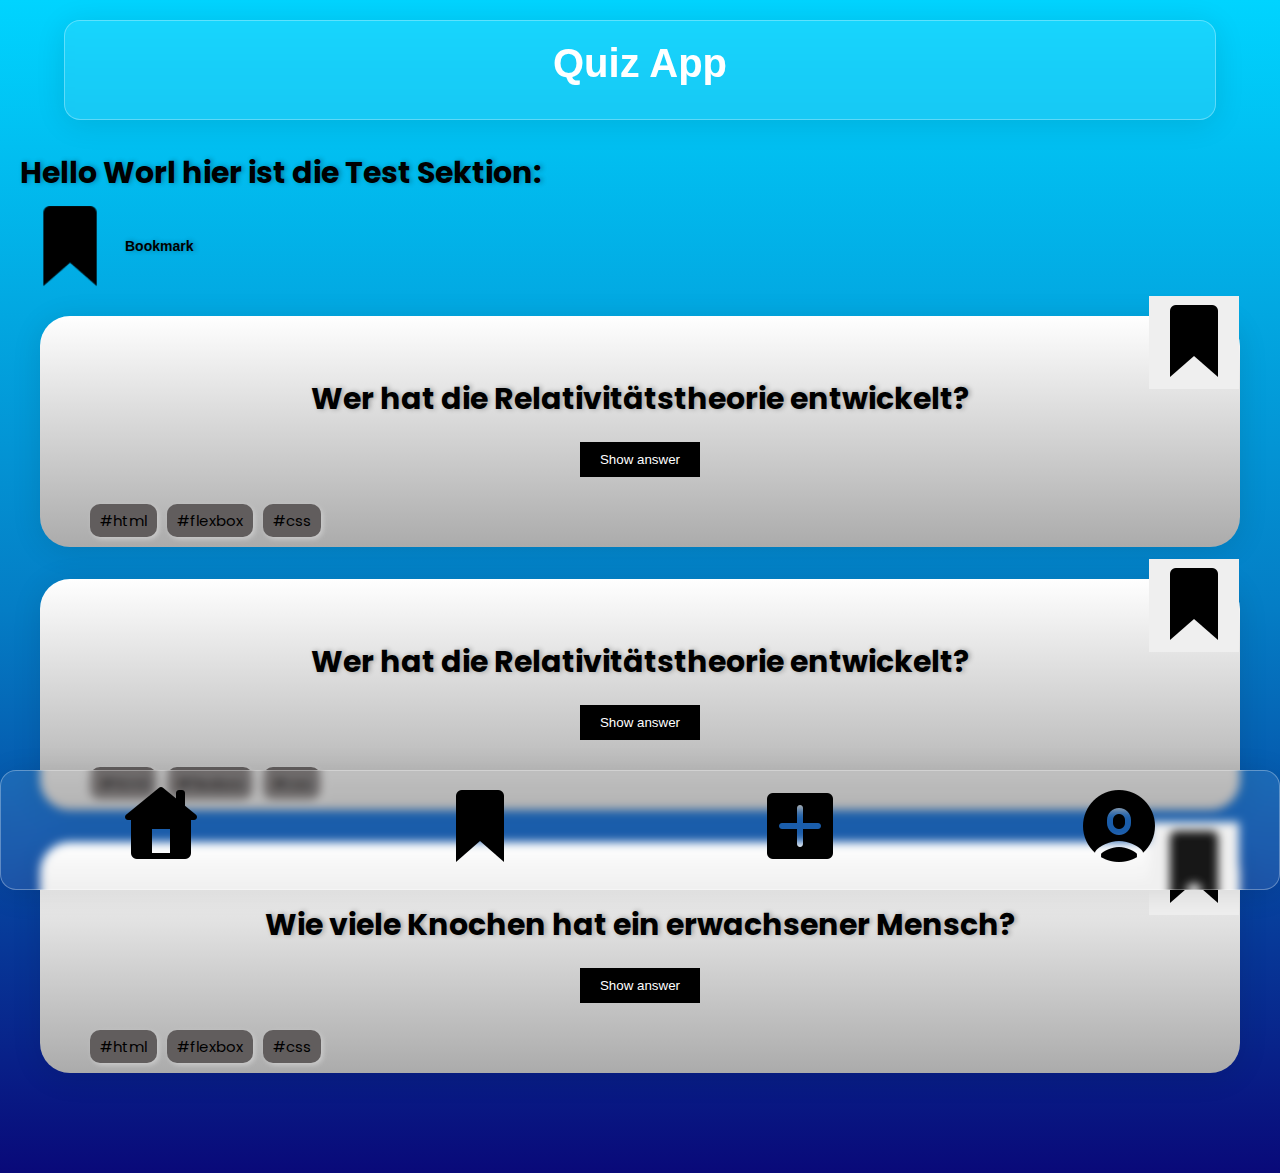
<file: index.html>
<!DOCTYPE html>

<html lang="de">
	<head>
		<meta charset="UTF-8" />
		<script src="./index.js"></script>
		<meta http-equiv="X-UA-Compatible" content="IE=edge" />
		<meta name="viewport" content="width= , initial-scale=1.0" />
		<title>Quiz-App</title>
		<link rel="stylesheet" href="./components/style.css" />
		<link
			rel="stylesheet"
			href="https://fonts.googleapis.com/css2?family=Material+Symbols+Rounded:opsz,wght,FILL,GRAD@20..48,100..700,0..1,-50..200"
		/>
	</head>

	<section class="test_section">		<h2>Hello Worl hier ist die Test Sektion:</h2>
		<button id="bookmarktest" class="bookmark-button" aria-label="Bookmark">
			<img
				class="bookmark-icon"
				src="./icons/bookmark.png"
				alt="Bookmark Icon"
			/>
			<span class="bookmark-text">Bookmark</span>
		</button>


	<header>
		<div class="header">
			<div class="header_box">
				<div class="header_text"></div>
				<h1 class="header__title">Quiz App</h1>
			</div>
		</div>
	</header>

	<body>
		<main>
			<ul class=".card-list">
				<!--
                FIRST CARD
              -->
				<li class="card-list__item">
					<article class="questioncard">
						<h2 class="card__question">
							Wer hat die Relativitätstheorie entwickelt?
						</h2>
						<button class="card__button-answer" type="button">
							Show answer
						</button>
						<p id="answer" class="answer">Albert Einstein</p>

						<ul class="card__tag-list">
							<li class="hashtag">#html</li>
							<li class="hashtag">#flexbox</li>
							<li class="hashtag">#css</li>
						</ul>
						<div class="card__button-bookmark">
							<button
								id="bookmark_button"
								class="bookmark"
								aria-label="bookmark"
								type="button"
							>
								<img src="/icons/bookmark.png" alt="bookmark" />
							</button>
						</div>
					</article>
				</li>
				<!--
                SECOND CARD
              -->
				<li class="card-list__item">
					<article class="questioncard">
						<h2 class="card__question">
							Wer hat die Relativitätstheorie entwickelt?
						</h2>
						<button class="card__button-answer" type="button">
							Show answer
						</button>
						<p id="answer" class="answer">Albert Einstein</p>

						<ul class="card__tag-list">
							<li class="hashtag">#html</li>
							<li class="hashtag">#flexbox</li>
							<li class="hashtag">#css</li>
						</ul>
						<div class="card__button-bookmark">
							<button
								id="bookmark_button"
								class="bookmark"
								aria-label="bookmark"
								type="button"
							>
								<img src="/icons/bookmark.png" alt="bookmark" />
							</button>
						</div>
					</article>
				</li>
				<!--
                THIRD CARD
              -->

				<li class="card-list__item">
					<article class="questioncard">
						<h2 class="card__question">
							Wie viele Knochen hat ein erwachsener Mensch?
						</h2>
						<button class="card__button-answer" type="button">
							Show answer
						</button>
						<p id="answer" class="answer" style="display: none">
							Ein erwachsener Mensch hat 206 Knochen.
						</p>
						<button class="bookmark">
							<img src="/icons/bookmark.png" alt="bookmark" />
						</button>
						<ul class="card__tag-list">
							<li class="hashtag">#html</li>
							<li class="hashtag">#flexbox</li>
							<li class="hashtag">#css</li>
						</ul>
						<div class="card__button-bookmark">
							<button class="bookmark" aria-label="bookmark" type="button">
								<img src="/icons/bookmark.png" alt="bookmark" />
							</button>
						</div>
					</article>
				</li>
			</ul>
		</main>
		<footer>
			<nav>
				<ul class="footer_style">
					<li>
						<a
							class="navigation__link"
							href="./index.html"
							aria-label="go to home page"
							><img
								src="/icons/home.png"
								alt="home"
								height="24px"
								viewbox="0 0 24 24"
								width="24px"
						/></a>
					</li>

					<li>
						<a
							class="navigation__link"
							href="./bookmark.html"
							aria-label="go to bookmarks page"
							><img src="/icons/bookmark.png" alt="bookmark"
						/></a>
					</li>

					<li>
						<a
							class="navigation__link"
							href="./form.html"
							aria-label="go to form page"
							><img src="/icons/form.png" alt="form"
						/></a>
					</li>
					<li>
						<a
							class="navigation__link"
							href="./profile.html"
							aria-label="go to profile page"
							><img src="/icons/profil.png" alt="profil"
						/></a>
					</li>
				</ul>
			</nav>
		</footer>
	</body>
</html>
</file>
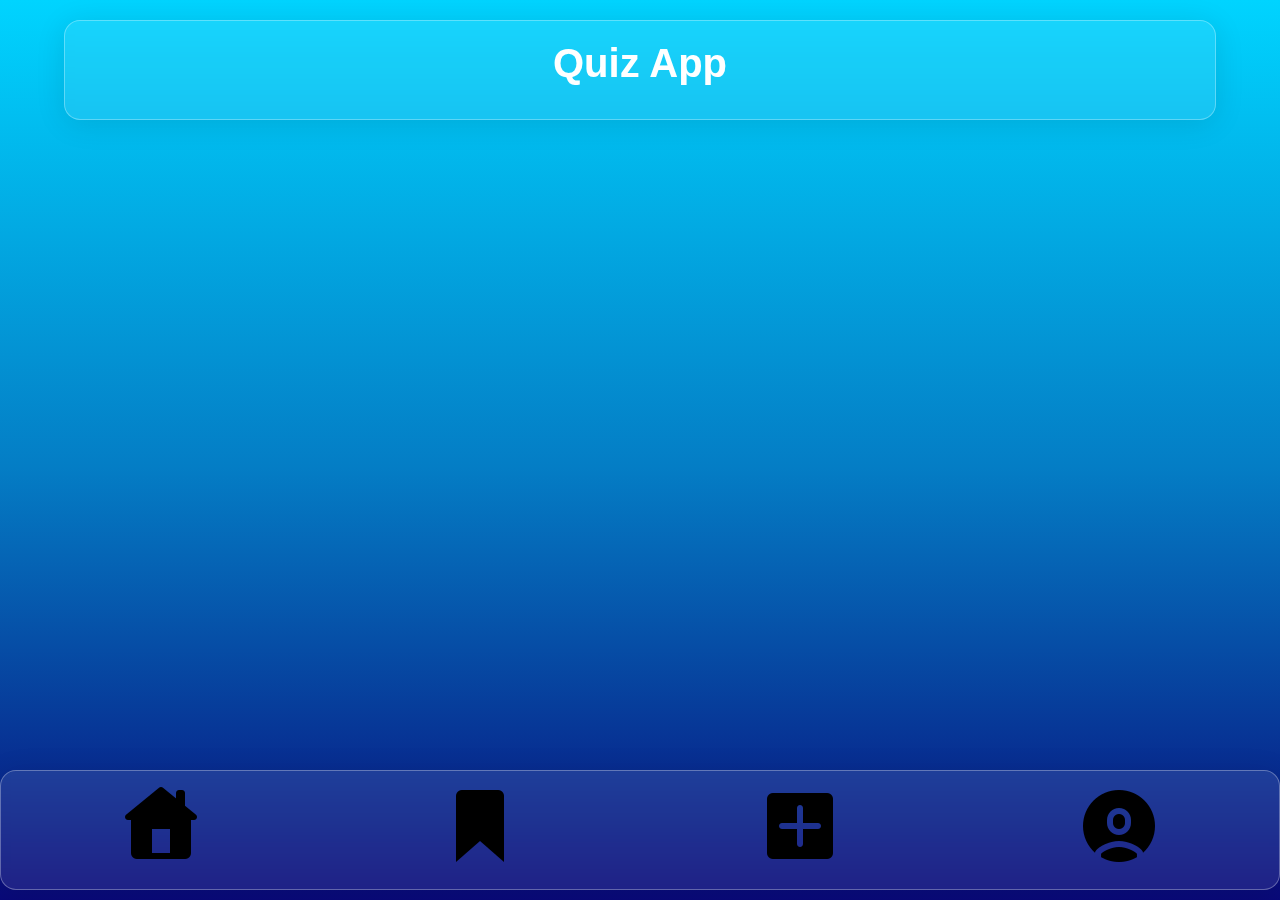
<file: bookmark.html>
<!DOCTYPE html>
<html lang="en">
	<head>
		<meta charset="UTF-8" />
		<meta http-equiv="X-UA-Compatible" content="IE=edge" />
		<meta name="viewport" content="width= , initial-scale=1.0" />
		<!-- <link rel="stylesheet" href="style.css" /> -->
		<link rel="stylesheet" href="./components/style.css" />
		<link
			rel="stylesheet"
			href="https://fonts.googleapis.com/css2?family=Material+Symbols+Rounded:opsz,wght,FILL,GRAD@20..48,100..700,0..1,-50..200"
		/>
	</head>

	<header>
		<div class="header">
			<div class="header_box">
				<div class="header_text"></div>
				<h1 class="header__title">Quiz App</h1>
			</div>
		</div>
	</header>
	<body></body>

	<footer>
		<nav>
			<ul class="footer_style">
				<li>
					<a
						class="navigation__link"
						href="./index.html"
						aria-label="go to home page"
						><img
							src="/icons/home.png"
							alt="home"
							height="24px"
							viewbox="0 0 24 24"
							width="24px"
					/></a>
				</li>

				<li>
					<a
						class="navigation__link"
						href="./bookmark.html"
						aria-label="go to bookmarks page"
						><img src="/icons/bookmark.png" alt="bookmark"
					/></a>
				</li>

				<li>
					<a
						class="navigation__link"
						href="./form.html"
						aria-label="go to form page"
						><img src="/icons/form.png" alt="form"
					/></a>
				</li>
				<li>
					<a
						class="navigation__link"
						href="./profile.html"
						aria-label="go to profile page"
						><img src="/icons/profil.png" alt="profil"
					/></a>
				</li>
			</ul>
		</nav>
	</footer>
</html>
</file>
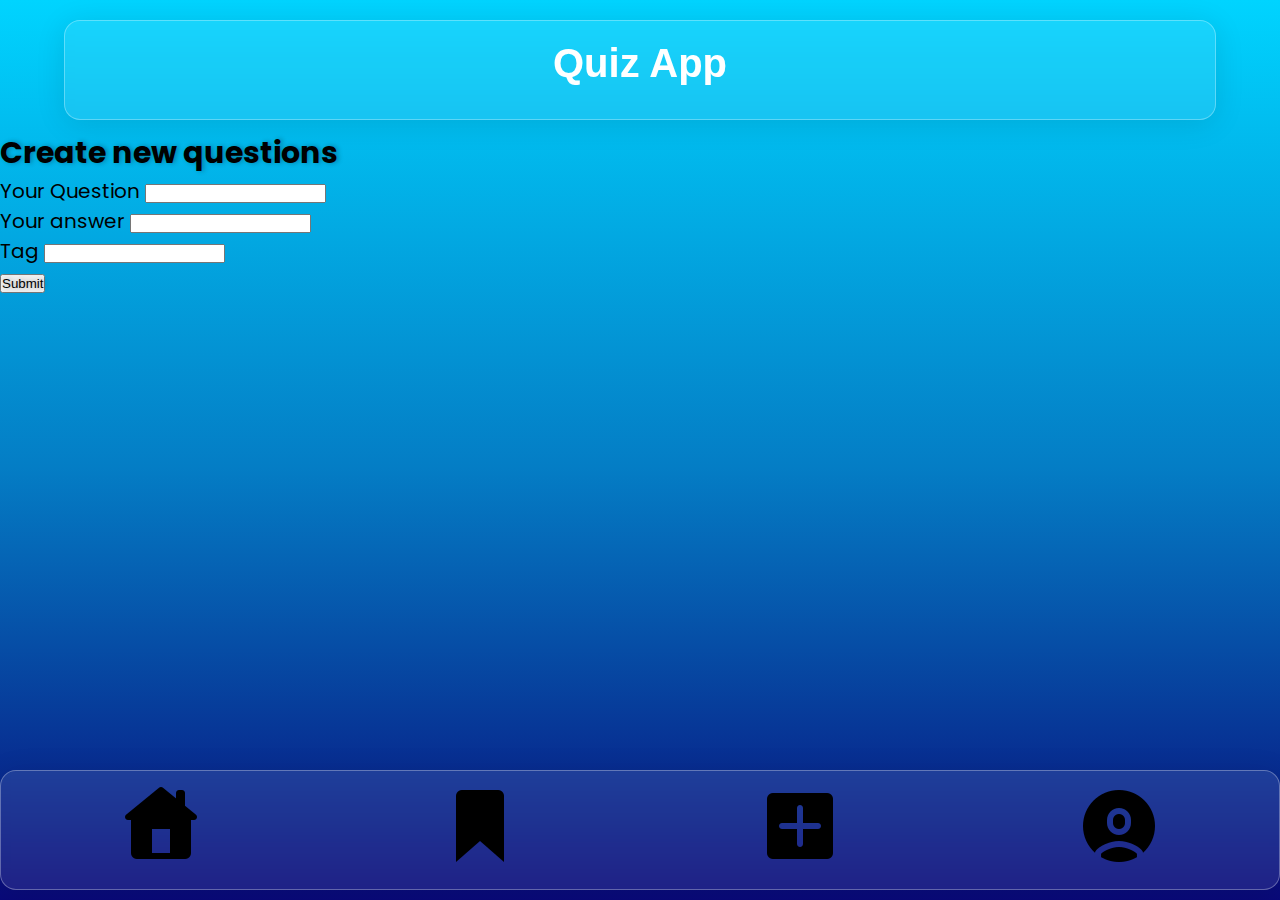
<file: form.html>
<!DOCTYPE html>

<html lang="de">
	<head>
		<meta charset="UTF-8" />
		<script src="./index.js"></script>
		<meta http-equiv="X-UA-Compatible" content="IE=edge" />
		<meta name="viewport" content="width= , initial-scale=1.0" />
		<title>Quiz-App</title>
		<link rel="stylesheet" href="./components/style.css" />
		<link
			rel="stylesheet"
			href="https://fonts.googleapis.com/css2?family=Material+Symbols+Rounded:opsz,wght,FILL,GRAD@20..48,100..700,0..1,-50..200"
		/>
	</head>

	<header>
		<div class="header">
			<div class="header_box">
				<div class="header_text"></div>
				<h1 class="header__title">Quiz App</h1>
			</div>
		</div>
	</header>

	<body>
		<div class="new_question">
			<h2>Create new questions</h2>
			<form id="myForm">
				<div class="form-group">
					<label>Your Question</label>
					<input type="" class="fl" id=""" placeholder="" />
				</div>
				<div class="form-group">
					<label>Your answer</label>
					<input type="" class="fl" id=""" placeholder="" />
				</div>
				<div class="form-group">
					<label>Tag</label>
					<input type="" class="fl" id=""" placeholder="" />
				</div>
				<button type="submit" class="btn btn-primary">Submit</button>
			</form>
		</div>
	</body>

	<footer>
		<nav>
			<ul class="footer_style">
				<li>
					<a
						class="navigation__link"
						href="./index.html"
						aria-label="go to home page"
						><img
							src="/icons/home.png"
							alt="home"
							height="24px"
							viewbox="0 0 24 24"
							width="24px"
					/></a>
				</li>

				<li>
					<a
						class="navigation__link"
						href="./bookmark.html"
						aria-label="go to bookmarks page"
						><img src="/icons/bookmark.png" alt="bookmark"
					/></a>
				</li>

				<li>
					<a
						class="navigation__link"
						href="./form.html"
						aria-label="go to form page"
						><img src="/icons/form.png" alt="form"
					/></a>
				</li>
				<li>
					<a
						class="navigation__link"
						href="./profile.html"
						aria-label="go to profile page"
						><img src="/icons/profil.png" alt="profil"
					/></a>
				</li>
			</ul>
		</nav>
	</footer>
</html>
</file>
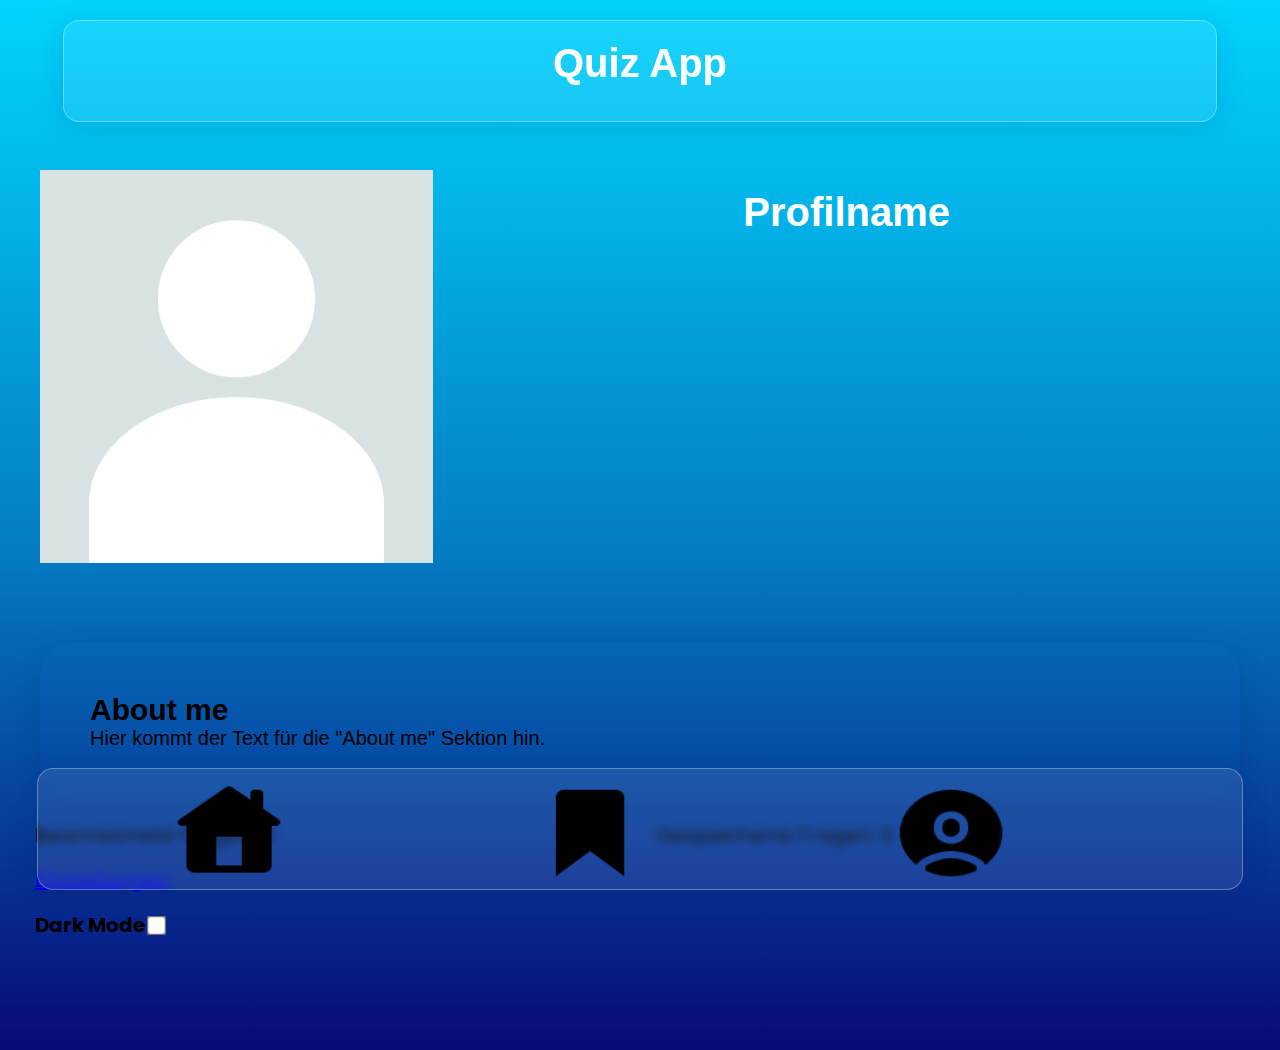
<file: profil.html>
<!DOCTYPE html>
<html lang="en">
	<head>
		<meta charset="UTF-8" />
		<meta http-equiv="X-UA-Compatible" content="IE=edge" />
		<meta name="viewport" content="width= , initial-scale=1.0" />
		<!-- <link rel="stylesheet" href="style.css" /> -->
		<link rel="stylesheet" href="general_settings.css" />
		<link rel="stylesheet" href="header.css" />
		<link rel="stylesheet" href="body.css" />
		<link rel="stylesheet" href="fooder.css" />
		<link rel="stylesheet" href="profil.css" />
		<link
			rel="stylesheet"
			href="https://fonts.googleapis.com/css2?family=Material+Symbols+Rounded:opsz,wght,FILL,GRAD@20..48,100..700,0..1,-50..200"
		/>
	</head>

	<header>
		<div class="header">
			<div class="header_box">
				<div class="header_text"></div>
				<h1 class="headline">Quiz App</h1>
			</div>
		</div>
	</header>

	<body>
		<div class="body_profil">
			<img src="./icons/profil_pic.jpg" alt="Profilbild" />
			<h1>Profilname</h1>
		</div>
		<div class="about_me">
			<h2>About me</h2>
			<p>Hier kommt der Text für die "About me" Sektion hin.</p>
		</div>
		<div class="counter">
			<p>Beantwortete Fragen: <span id="beantwortet-counter">0</span></p>
			<p>Gespeicherte Fragen: <span id="gespeichert-counter">0</span></p>
		</div>
		<div class="settings">
			<a href="einstellungen.html">Einstellungen</a>
		</div>
		<div class="darkmode">
			<label for="dark-mode-switch">Dark Mode</label>
			<input type="checkbox" id="dark-mode-switch" />
		</div>
	</body>

	<footer>
		<div class="fooder">
			<nav>
				<section class="footer_style">
					<ul>
						<li>
							<a href="./index.html"
								><img src="/icons/home.png" alt="home"
							/></a>
						</li>
						<li>
							<a href="./bookmark.html"
								><img src="/icons/bookmark.png" alt="bookmark"
							/></a>
						</li>
						<li>
							<a href="./profil.html"
								><img src="/icons/profil.png" alt="profil"
							/></a>
						</li>
					</ul>
				</section>
			</nav>
		</div>
	</footer>
</html>
</file>
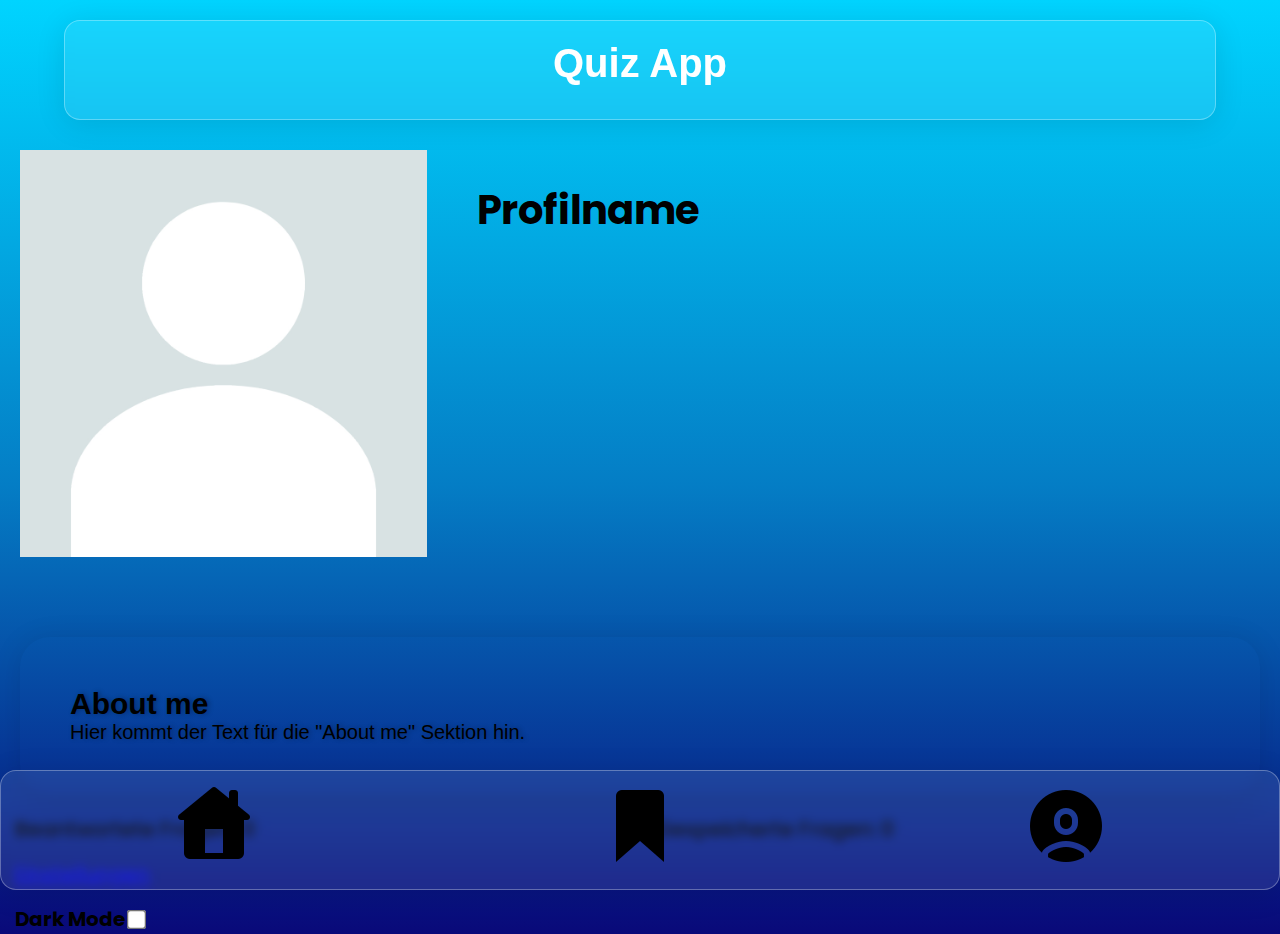
<file: profile.html>
<!DOCTYPE html>
<html lang="en">
	<head>
		<meta charset="UTF-8" />
		<meta http-equiv="X-UA-Compatible" content="IE=edge" />
		<meta name="viewport" content="width= , initial-scale=1.0" />
		<!-- <link rel="stylesheet" href="style.css" /> -->
		<link rel="stylesheet" href="./components/style.css" />
		<link
			rel="stylesheet"
			href="https://fonts.googleapis.com/css2?family=Material+Symbols+Rounded:opsz,wght,FILL,GRAD@20..48,100..700,0..1,-50..200"
		/>
	</head>

	<header>
		<div class="header">
			<div class="header_box">
				<div class="header_text"></div>
				<h1 class="header__title">Quiz App</h1>
			</div>
		</div>
	</header>

	<body>
		<div class="body_profil">
			<img src="./icons/profil_pic.jpg" alt="Profilbild" />
			<h1>Profilname</h1>
		</div>
		<div class="about_me">
			<h2>About me</h2>
			<p>Hier kommt der Text für die "About me" Sektion hin.</p>
		</div>
		<div class="counter">
			<p>Beantwortete Fragen: <span id="beantwortet-counter">0</span></p>
			<p>Gespeicherte Fragen: <span id="gespeichert-counter">0</span></p>
		</div>
		<div class="settings">
			<a href="einstellungen.html">Einstellungen</a>
		</div>
		<div class="darkmode">
			<label for="dark-mode-switch">Dark Mode</label>
			<input type="checkbox" id="dark-mode-switch" />
		</div>
	</body>

	<footer>
		<div>
			<nav>
				<section class="footer_style">
					<ul>
						<li>
							<a
								class="navigation__link"
								href="./index.html"
								aria-label="go to home page"
								><img
									src="/icons/home.png"
									alt="home"
									height="24px"
									viewbox="0 0 24 24"
									width="24px"
							/></a>
						</li>
						<li>
							<a
								class="navigation__link"
								href="./bookmark.html"
								aria-label="go to bookmarks page"
								><img src="/icons/bookmark.png" alt="bookmark"
							/></a>
						</li>
						<li>
							<a
								class="navigation__link"
								href="./profile.html"
								aria-label="go to profile page"
								><img src="/icons/profil.png" alt="profil"
							/></a>
						</li>
					</ul>
				</section>
			</nav>
		</div>
	</footer>
</html>
</file>
<file: components/style.css>
@import "./navigation.css";
@import "./card.css";
@import "./card-list.css";
@import "./header.css";
@import "./profil.css";
@import "./test_section.css";
@import "./general_settings.css";
</file>
<file: general_settings.css>
/* Importieren eine generellen schrift durch fonts.google */
@import url("https://fonts.googleapis.com/css2?family=Poppins:ital,wght@0,100;0,200;0,300;0,400;0,500;0,600;0,700;0,800;0,900;1,100;1,200;1,300;1,400;1,500;1,600;1,700;1,800;1,900&display=swap");

/* Festlegung der Fabpalette die auf der Website vertreten sein soll */
:root {
	--main-brand-color: linear-gradient(
		0deg,
		rgba(2, 0, 36, 1) 0%,
		rgba(9, 9, 121, 1) 0%,
		rgba(4, 125, 197, 1) 48%,
		rgba(0, 212, 255, 1) 100%
	);
	--primary-color: #978de8;
	--secundary-color: #f396a4;
	--light-secondary-color: #f7c4cd;
	--text-color: #000000;
	--secondary-text-color: #ffffff;
}

/* mit "*" werden alle Webiste Elemente ausgewäghlt = Universal Selector */
* {
	margin: 0;
	padding: 0;
}

/* Mit der "var" Funtkion verweist man auf die oben erstellte Color 
   "vw" und "vh" ähneln den Prozentangaben, aber sie beziehen sich auf den Viewport und nicht auf das umfassende Element. */
body {
	min-height: 100vh;
	background: var(--main-brand-color);
	font-family: "Poppins", sans-serif;
	font-size: 20px;
	color: var(--text-color);
}
</file>
<file: header.css>
header {
	padding: 20px 20px;
	display: flex;
	justify-content: center;
	align-items: center;
	gap: 50px;
	flex-wrap: wrap;
	position: fixed;
	left: 10%;
	right: 10%;
	top: 0;
}

.header_box {
	width: 90vw;
	height: 100px;
	align-items: center;
	background: rgba(255, 255, 255, 0.09);
	border-radius: 16px;
	box-shadow: 0 4px 30px rgba(0, 0, 0, 0.1);
	backdrop-filter: blur(5px);
	-webkit-backdrop-filter: blur(5px);
	border: 1px solid rgba(255, 255, 255, 0.3);
}

h1 {
	padding-top: 20px;
	vertical-align: middle;
	text-align: center;
	color: white;
	font-family: Arial, Helvetica, sans-serif;
	font-weight: bold;
}

/* header {
	background-color: var(--primary-color);
	height: 100px;
	box-shadow: rgb(38, 57, 77) 0px 20px 30px -10px;
	box-shadow: rgb(38, 57, 77) 0px 20px 30px -10px;
	margin: 20px;
	border-radius: 30px;
	position: fixed;
	width: 90%;
	display: flex;
	justify-content: center;
	left: 10px;
	right: -10px;
	top: 1px;
}

/* .headline {
	height: 100px;
	/* position: relative; */
/* color: white;
	font-family: Arial, Helvetica, sans-serif;
	font-weight: bold;
	text-align: center;
    display: flex;
}

h1 {
	margin-top: 0px;
	padding: 30px;
	vertical-align: middle;
	text-shadow: px 2px 5px rgb(56, 56, 56);
} */
</file>
<file: body.css>
body {
	margin-top: 150px;
}

.card {
	padding: 10px 24px;
	border: 1px;
	display: flex;
	flex: 1;
	flex-direction: column;
	justify-content: space-around;
	margin-bottom: 100px;
}

.questioncard {
	z-index: -1;
	position: relative;
	padding: 50px;
	color: black;
	background: rgb(2, 0, 36);
	background: linear-gradient(
		0deg,
		rgba(2, 0, 36, 1) 0%,
		rgba(171, 171, 171, 1) 0%,
		rgba(255, 255, 255, 1) 100%
	);
	font-family: Arial, Helvetica, sans-serif;
	text-align: center;
	border-color: black;
	border-width: 0px;
	border-style: solid;
	margin: 20px;
	border-radius: 30px;
	margin-bottom: 1Opx;
	box-shadow: 0 4px 30px rgba(0, 0, 0, 0.1);
}

.bookmark {
	background-color: transparent;
	border: 0;
	position: absolute;
	top: -20px;
	right: -0px;
}

.hashtagcontainer {
	display: flex;
	flex-direction: row;
	margin: px;
	position: absolute;
	bottom: 0px;
	left: 0x;
}

.hashtag {
	background-color: rgb(97, 93, 93);
	padding: 5px 10px;
	border-radius: 10px;
	margin-right: 10px;
	margin-bottom: 10px;
	box-shadow: 2px 2px 5px #ccc;
	font-size: 14px;
}
</file>
<file: fooder.css>
.footer_style {
	width: 90vw;
	height: 120px;
	border-radius: 30px;
	bottom: 10px;
	position: fixed;
	display: flex;
	width: 94%;
	overflow: hidden;
	margin: 0 auto;
	flex-wrap: wrap;
	left: 0px;
	right: 0px;
	background: rgba(255, 255, 255, 0.09);
	border-radius: 16px;
	box-shadow: 0 4px 30px rgba(0, 0, 0, 0.1);
	backdrop-filter: blur(5px);
	-webkit-backdrop-filter: blur(5px);
	border: 1px solid rgba(255, 255, 255, 0.3);
}

footer nav ul {
	position: fixed;
	display: flex;
	width: 90%;
	height: 120px;
	justify-content: space-around;
	overflow: hidden;
	margin: 0 auto;
	list-style: none;
}

footer nav img {
	margin: 10px;
	height: 90%;
	padding-bottom: 0px;
	text-decoration: none;
}
</file>
<file: profil.css>
body {
	margin-left: 20px;
	margin-right: 20px;
}

.body_profil {
	display: grid;
	grid-template-columns: 1fr 2fr; /* Zwei Spalten */
	grid-template-rows: auto 1fr auto; /* Drei Reihen */
	gap: 20px;
	padding: 20px;
}

img {
	width: 100%;
}

/* Die erste Spalte enthält das Profilbild und den Profilnamen */

/* CSS-Syntax bedeutet: "Wähle das erste <div>-Element, 
das ein direktes Kind von Elementen mit der Klasse 'body_profil' ist". */

.body_profil > div:nth-of-type(1) {
	grid-area: 1 / 1 / span 2 / 2; /* Spannt zwei Reihen */
}

/* "grid-area" definiert das Rastergebiet, das das Element belegt. In diesem Fall bedeutet "1 / 2 / 2 / 3", 
dass das Element in der ersten Zeile und den Spalten 2 bis 3 platziert wird. 
Die Werte werden in der Reihenfolge "Zeilenstart / Spaltenstart / Zeilenende / Spaltenende" angegeben. */

/* Die "About me"-Sektion soll zwei Spalten breit sein */
.about_me {
	grid-area: 1 / 2 / 2 / 3; /* Spannt zwei Spalten */
	z-index: -1;
	padding: 50px;
	color: black;
	font-family: Arial, Helvetica, sans-serif;
	text-align: left;
	border-color: black;
	border-width: 0px;
	border-style: solid;
	margin: 20px;
	border-radius: 30px;
	margin-bottom: 1Opx;
	box-shadow: 0 4px 30px rgba(0, 0, 0, 0.1);
}

/* Die Zähler und der Einstellungslink sollen in der dritten Reihe liegen */
.counter {
	margin-top: 15px;
	display: grid;
	grid-template-columns: auto auto;
	grid-area: 3 / 1 / 4 / 3;
}

.counter p {
	display: inline-block;
	margin: 0 15px;
}

.settings {
	margin-top: 15px;
	margin-left: 15px;
}

.darkmode {
	margin-top: 15px;
	margin-left: 15px;
}

/* Der Dark-Mode-Schalter soll in der vierten Reihe liegen */
.darkmode > div:nth-of-type(4) {
	grid-area: 4 / 1 / 5 / 3;
}

/* Stil für den Dark-Mode-Schalter */
label[for="dark-mode-switch"] {
	font-weight: bold;
}

input[type="checkbox"] {
	transform: scale(1.5); /* Skaliert das Checkbox-Element */
}
</file>
